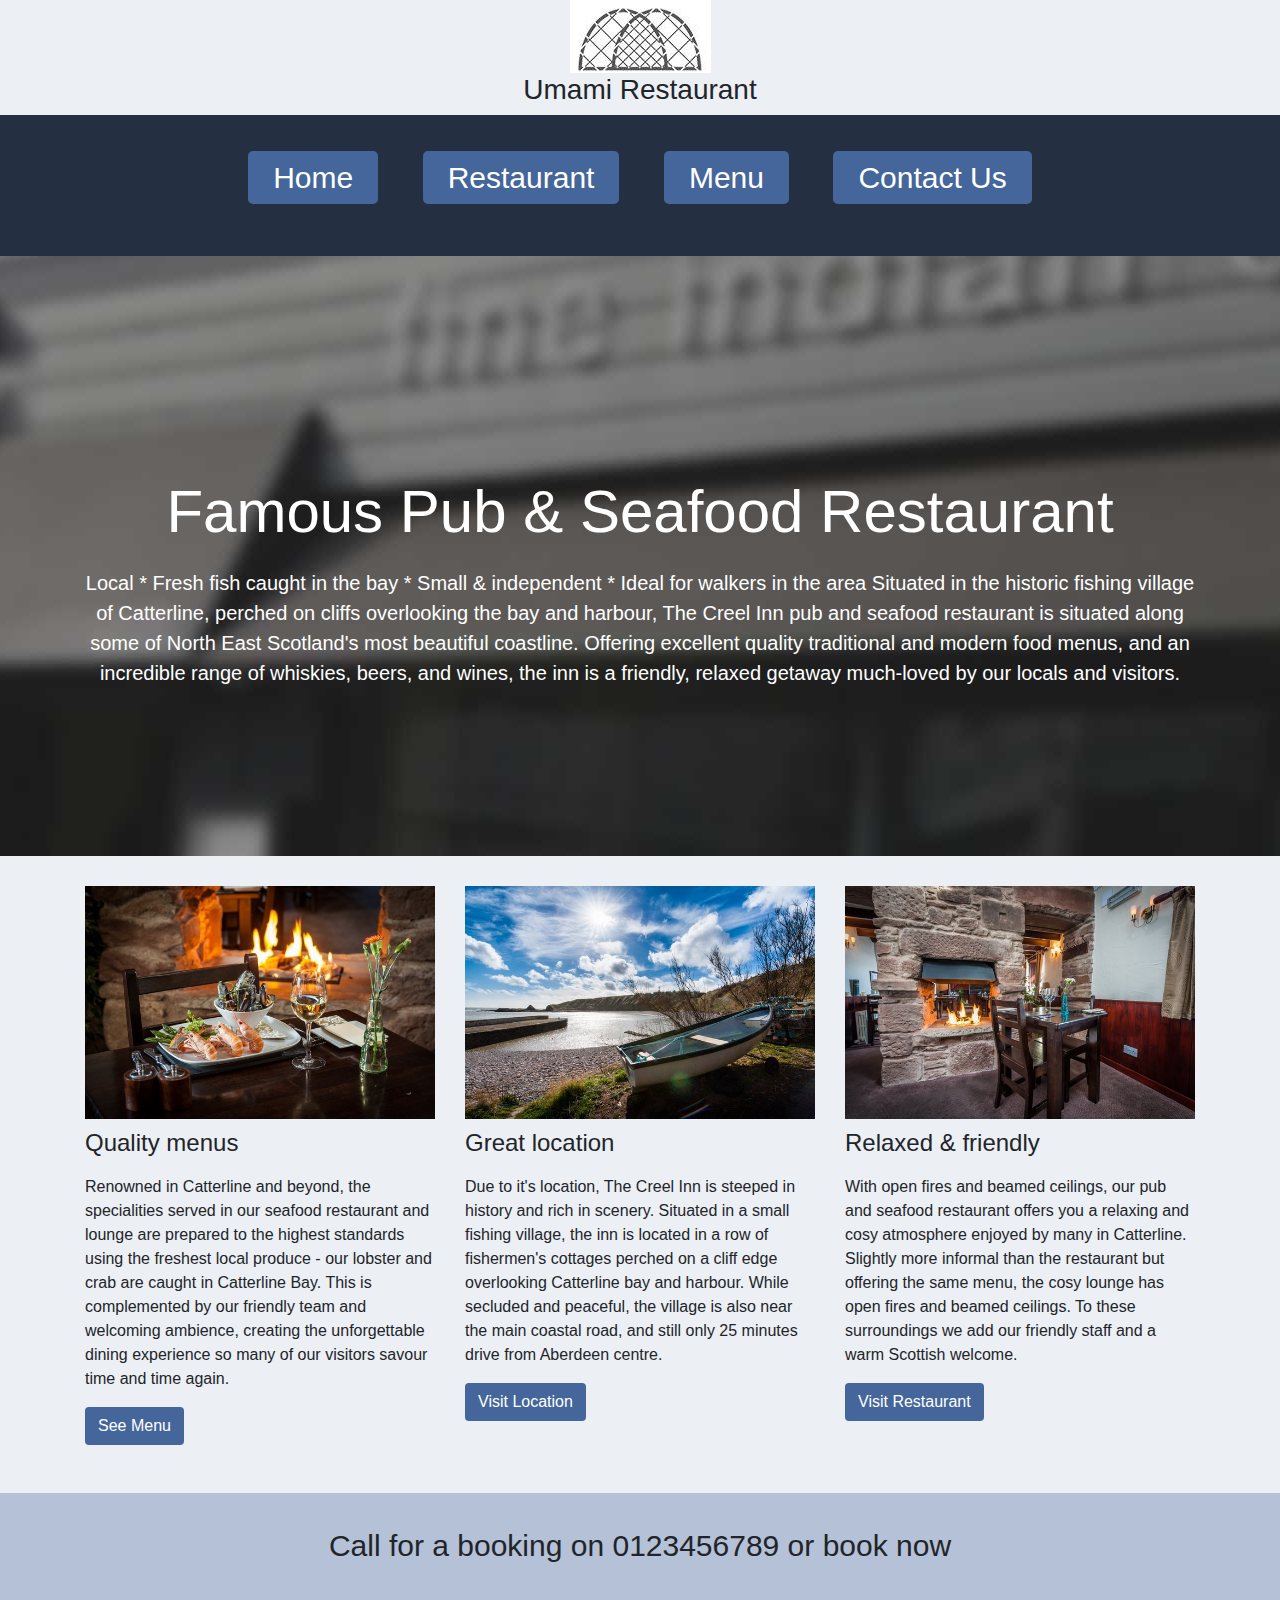
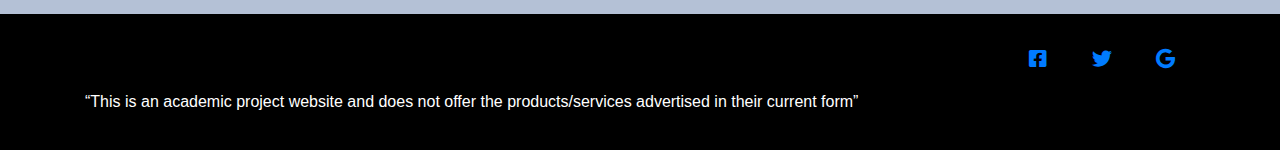
<file: index.html>
<!DOCTYPE html>
<html lang="en">
<html xmlns="http://www.w3.org/1999/xhtml" xml:lang="en" lang="en">


<head>
    <meta charset="UTF-8">
    <meta name="viewport" content="width=device-width, initial-scale=1.0">
    <meta http-equiv="X-UA-Compatible" content="ie=edge">
    <link rel="stylesheet" href="https://use.fontawesome.com/releases/v5.6.1/css/all.css">
        <!-- Bootstrap Core CSS don’t modify this link -->
    <link  rel="stylesheet" 	href="https://cdnjs.cloudflare.com/ajax/libs/twitter-bootstrap/4.1.3/css/bootstrap.css">
   <!-- Custom CSS don’t modify this link-->
    <link rel="stylesheet" href="YourStyle.css">
    <title>Umami Restaurant</title>
</head>

<body>
<!-- header  -->
    <header class="header">
        <div class="container">
            <img src="image/logo.jpg" alt="logo">
            <h3 class="heading-3">Umami Restaurant</h3>
        </div>
    </header>
<!-- end header -->

<!-- nav  -->
    <nav>
        <ul>
            <li><a href="index.html">Home</a></li>
            <li><a href="resturant.html">Restaurant</a></li>
            <li><a href="menu.html">Menu</a></li>
            <li><a href="contract.html">Contact Us</a></li>

        </ul>
    </nav>
<!-- end nav -->

<!-- hero area -->
    <div class="hero">
        <div class="container">
            <h1 class="heading-1">Famous Pub & Seafood Restaurant</h1>
            <p class="paragraph">Local * Fresh fish caught in the bay * Small & independent * Ideal for walkers in the
                area Situated in the historic fishing village of Catterline, perched on cliffs overlooking the bay and
                harbour, The Creel Inn pub and seafood restaurant is situated along some of North East Scotland's most
                beautiful coastline. Offering excellent quality traditional and modern food menus, and an incredible
                range of whiskies, beers, and wines, the inn is a friendly, relaxed getaway much-loved by our locals
                and visitors.</p>
        </div>
    </div>
<!-- end hero area -->

<!-- service -->
    <div class="service">
        <div class="container">
            <div class="row">
                <div class="col-md-4">
                    <img src="image/1.jpg" alt="service" class="img-fluid">
                    <h4 class="heading-4">Quality menus</h4>
                    <p class="paragraph">Renowned in Catterline and beyond, the specialities served in our seafood
                        restaurant and lounge are prepared to the highest standards using the freshest local produce -
                        our lobster and crab are caught in Catterline Bay. This is complemented by our friendly team
                        and welcoming ambience, creating the unforgettable dining experience so many of our visitors
                        savour time and time again.</p>
                    <a href="menu.html" class="btn">See Menu</a>
                </div>
                <div class="col-md-4">
                    <img src="image/2.jpg" alt="service" class="img-fluid">
                    <h4 class="heading-4">Great location</h4>
                    <p class="paragraph">Due to it's location, The Creel Inn is steeped in history and rich in scenery.
                        Situated in a small fishing village, the inn is located in a row of fishermen's cottages
                        perched on a cliff edge overlooking Catterline bay and harbour. While secluded and peaceful,
                        the village is also near the main coastal road, and still only 25 minutes drive from Aberdeen
                        centre.</p>
                    <a href="contract.html" class="btn">Visit Location</a>
                </div>
                <div class="col-md-4">
                    <img src="image/3.jpg" alt="service" class="img-fluid">
                    <h4 class="heading-4">Relaxed & friendly</h4>
                    <p class="paragraph">With open fires and beamed ceilings, our pub and seafood restaurant offers you
                        a relaxing and cosy atmosphere enjoyed by many in Catterline. Slightly more informal than the
                        restaurant but offering the same menu, the cosy lounge has open fires and beamed ceilings. To
                        these surroundings we add our friendly staff and a warm Scottish welcome.</p>
                    <a href="resturant.html" class="btn">Visit Restaurant</a>
                </div>
            </div>
        </div>
    </div>
    <!-- end service area -->

    <!-- call to action -->
    <div class="call mt-5">
        <div class="container">
            <p class="paragraph">Call for a booking on 0123456789 or book now</p>
        </div>
    </div>
<!-- end call to action -->

   <!-- footer area -->
    <footer>
        <div class="container">
            <ul class="social">
                <li><a href="#"><i class="fab fa-facebook-square"></i></a></li>
                <li><a href="#"><i class="fab fa-twitter"></i></a></li>
                <li><a href="#"><i class="fab fa-google"></i></a></li>
            </ul>
            <p class="paragraph">
                “This is an academic project website and does not offer the products/services advertised
                in their current form”
            </p>
        </div>
    </footer>
<!-- end footer -->


    <script src="https://cdnjs.cloudflare.com/ajax/libs/jquery/3.3.1/jquery.min.js"></script>
    <script src="https://cdnjs.cloudflare.com/ajax/libs/twitter-bootstrap/4.1.3/js/bootstrap.min.js"></script>
</body>

</html>
</file>
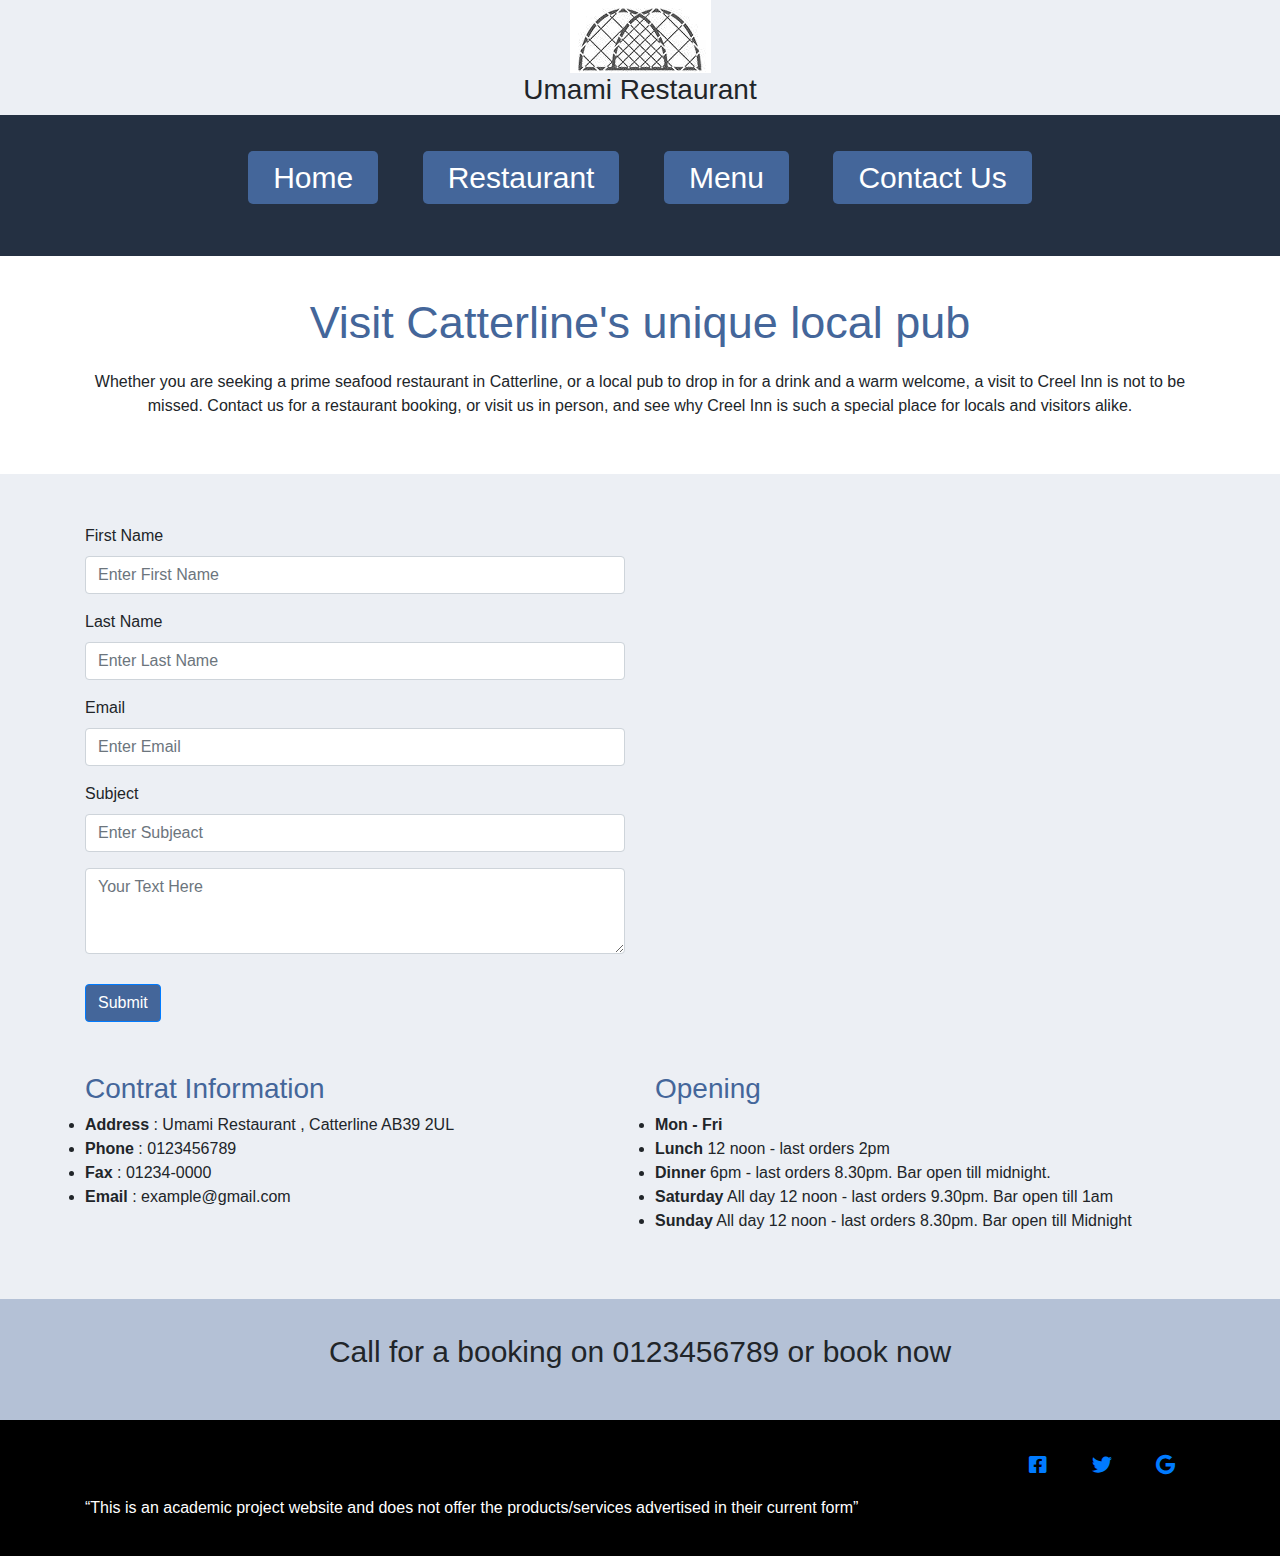
<file: contract.html>
<!DOCTYPE html>
<html lang="en">

<head>
    <meta charset="UTF-8">
    <meta name="viewport" content="width=device-width, initial-scale=1.0">
    <meta http-equiv="X-UA-Compatible" content="ie=edge">
    <link rel="stylesheet" href="https://use.fontawesome.com/releases/v5.6.1/css/all.css">
    <link rel="stylesheet" href="https://cdnjs.cloudflare.com/ajax/libs/twitter-bootstrap/4.1.3/css/bootstrap.css">
    <link rel="stylesheet" href="YourStyle.css">
    <title>Umami Restaurant</title>
</head>

<body>
    <!-- header  -->
    <header class="header">
        <div class="container">
            <img src="image/logo.jpg" alt="logo">
            <h3 class="heading-3">Umami Restaurant </h3>
        </div>
    </header>
    <!-- end header -->

    <!-- nav  -->
    <nav>
        <ul>
            <li><a href="index.html">Home</a></li>
            <li><a href="resturant.html">Restaurant</a></li>
            <li><a href="menu.html">Menu</a></li>
            <li><a href="contract.html">Contact Us</a></li>

        </ul>
    </nav>
    <!-- end nav -->

    <div class="page-header">
        <div class="container">
            <h2 class="heading-2">Visit Catterline's unique local pub</h2>
            <p class="paragraph">Whether you are seeking a prime seafood restaurant in Catterline, or a local pub to
                drop in for a drink and a warm welcome, a visit to Creel Inn is not to be missed. Contact us 
                for a restaurant booking, or visit us in person, and see why Creel Inn is such a special place
                for locals and visitors alike. </p>
        </div>
    </div>

    <div class="contract-area">
        <div class="container">
            <div class="row">
                <div class="col-md-6">
                    <form>
                        <div class="form-group">
                            <label for="">First Name</label>
                            <input type="test" class="form-control" placeholder="Enter First Name">
                        </div>

                        <div class="form-group">
                            <label for="">Last Name</label>
                            <input type="test" class="form-control" placeholder="Enter Last Name">
                        </div>
                        <div class="form-group">
                            <label for="">Email</label>
                            <input type="email" class="form-control" placeholder="Enter Email">
                        </div>
                        <div class="form-group">
                            <label for="">Subject</label>
                            <input type="test" class="form-control" placeholder="Enter Subjeact">
                        </div>
                        <textarea class="form-control" rows="3" placeholder="Your Text Here"></textarea>

                        <button type="submit" class="btn btn-primary">Submit</button>
                    </form>
                </div>

                <div class="col-md-6">
                    <iframe src="https://www.google.com/maps/embed?pb=!1m18!1m12!1m3!1d8716.767981576753!2d-2.2270347593919126!3d56.89409619398167!2m3!1f0!2f0!3f0!3m2!1i1024!2i768!4f13.1!3m3!1m2!1s0x48841e0264b3bbbb%3A0xc7970f69501b0568!2sCatterline%2C+Stonehaven+AB39+2UL%2C+UK!5e0!3m2!1sen!2sbd!4v1545386598641"
                        width="100%" height="450" frameborder="0" style="border:0" allowfullscreen></iframe>
                </div>
            </div>

            <div class="row">
                <div class="col-md-6">

                    <div class="contact-info">
                        <h3 class="heading-3">Contrat Information</h3>
                        <ul>
                            <li><strong> Address</strong> : Umami Restaurant , Catterline AB39 2UL</li>
                            <li><strong> Phone</strong> : 0123456789</li>
                            <li><strong> Fax</strong> : 01234-0000</li>
                            <li><strong> Email</strong> : example@gmail.com</li>
                        </ul>
                    </div>
                </div>
                <div class="col-md-6">
                    <div class="opening">
                        <h3 class="heading-3">Opening</h3>
                        <ul>
                            <li><strong>Mon - Fri</strong></li>
                            <li><strong> Lunch</strong> 12 noon - last orders 2pm</li>
                            <li><strong> Dinner</strong> 6pm - last orders 8.30pm. Bar open till midnight.</li>
                            <li><strong> Saturday</strong> All day 12 noon - last orders 9.30pm. Bar open till 1am</li>
                            <li><strong>Sunday</strong> All day 12 noon - last orders 8.30pm. Bar open till Midnight</li>
                        </ul>
                    </div>
                </div>
            </div>

        </div>
    </div>


    <div class="call">
        <div class="container">
            <p class="paragraph">Call for a booking on 0123456789 or book now</p>
        </div>
    </div>

   <!-- footer area -->
   <footer>
        <div class="container">
            <ul class="social">
                <li><a href="#"><i class="fab fa-facebook-square"></i></a></li>
                <li><a href="#"><i class="fab fa-twitter"></i></a></li>
                <li><a href="#"><i class="fab fa-google"></i></a></li>
            </ul>
            <p class="paragraph">
                “This is an academic project website and does not offer the products/services advertised
                in their current form”
            </p>
        </div>
    </footer>
<!-- end footer -->


    <script src="https://cdnjs.cloudflare.com/ajax/libs/jquery/3.3.1/jquery.min.js"></script>
    <script src="https://cdnjs.cloudflare.com/ajax/libs/twitter-bootstrap/4.1.3/js/bootstrap.min.js"></script>
</body>

</html>
</file>
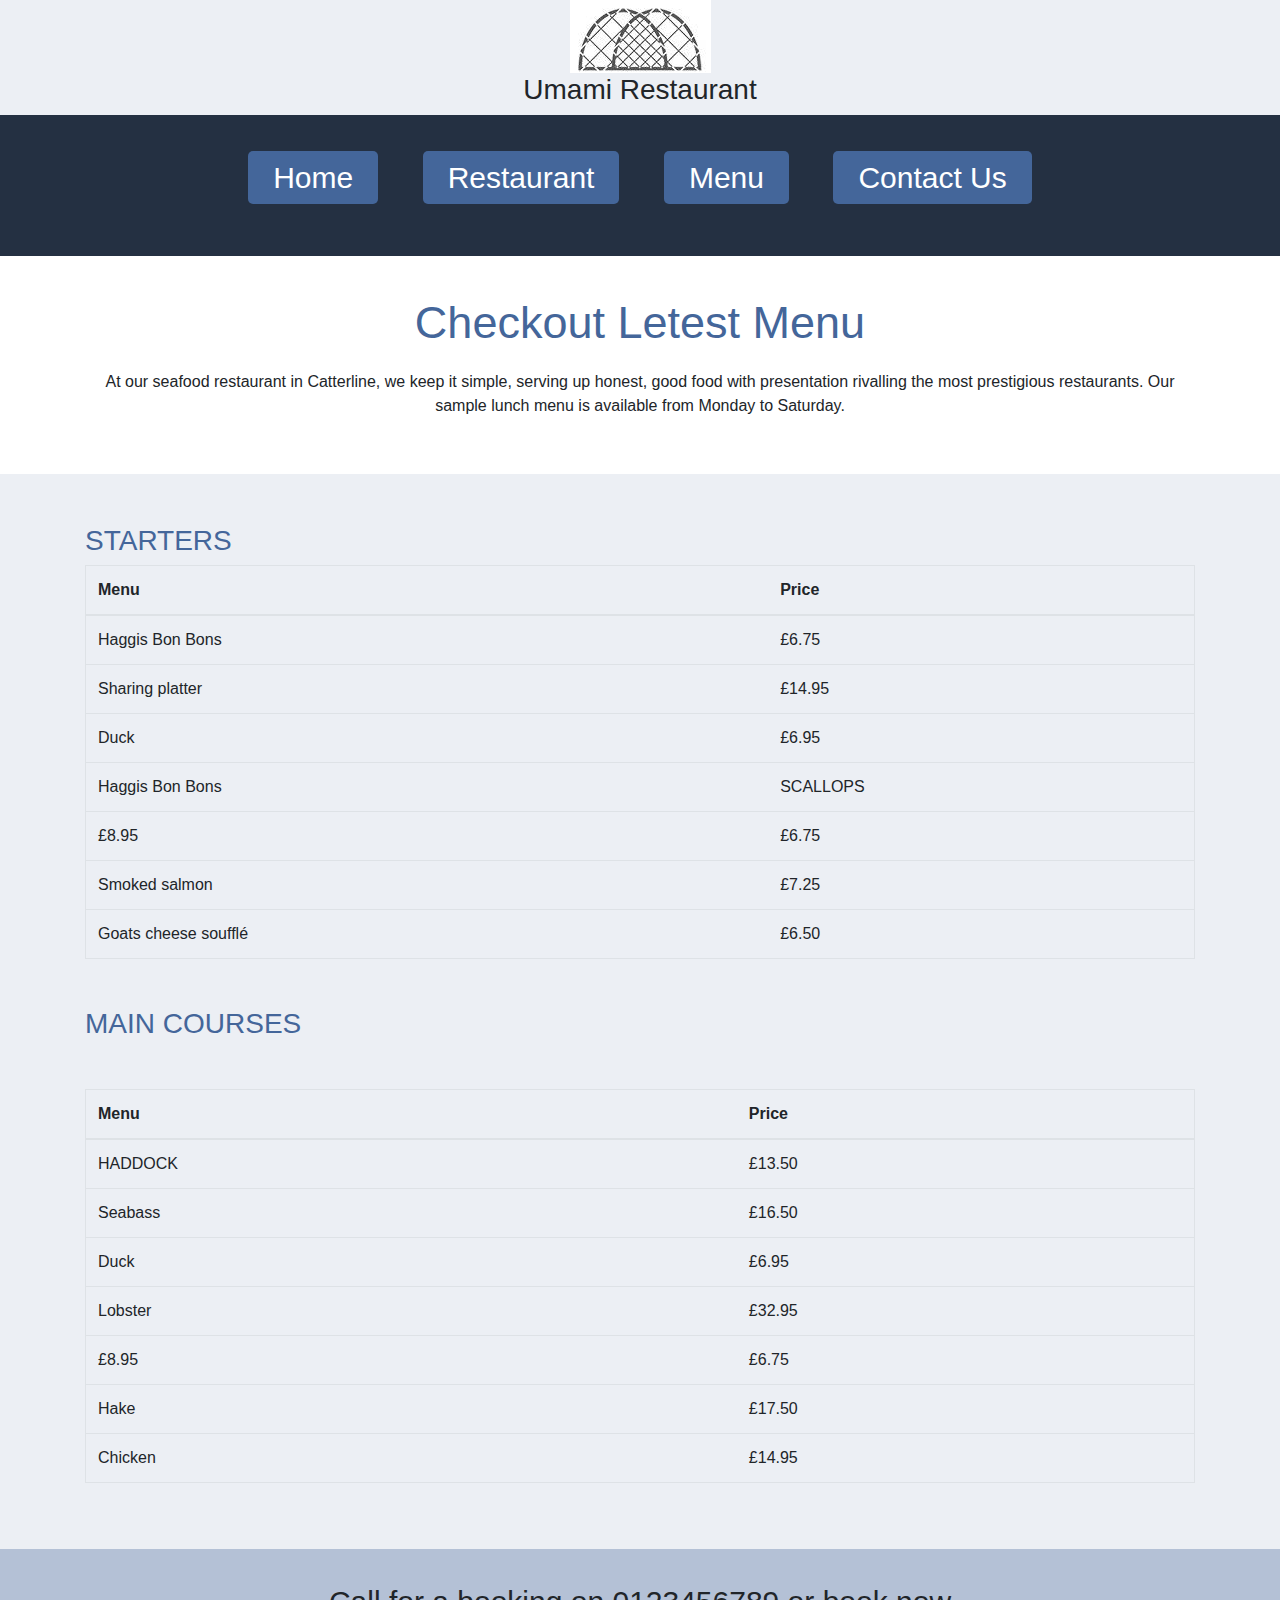
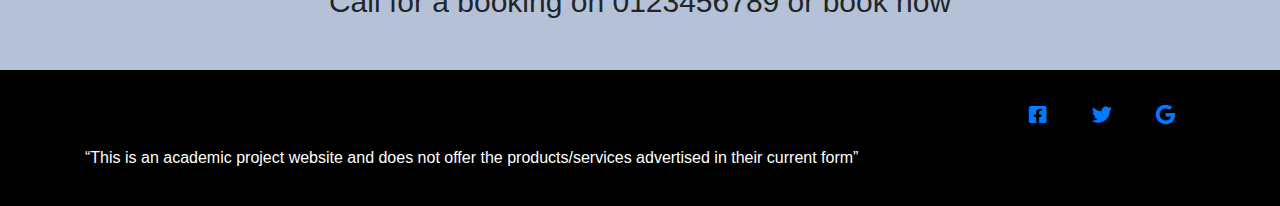
<file: menu.html>
<!DOCTYPE html>
<html lang="en">

<head>
    <meta charset="UTF-8">
    <meta name="viewport" content="width=device-width, initial-scale=1.0">
    <meta http-equiv="X-UA-Compatible" content="ie=edge">
    <link rel="stylesheet" href="https://use.fontawesome.com/releases/v5.6.1/css/all.css">
    <link rel="stylesheet" href="https://cdnjs.cloudflare.com/ajax/libs/twitter-bootstrap/4.1.3/css/bootstrap.css">
    <link rel="stylesheet" href="YourStyle.css">
    <title>Umami Restaurant </title>
</head>

<body>
    <!-- header  -->
    <header class="header">
        <div class="container">
            <img src="image/logo.jpg" alt="logo">
            <h3 class="heading-3">Umami Restaurant </h3>
        </div>
    </header>
    <!-- end header -->

    <!-- nav  -->
    <nav>
        <ul>
            <li><a href="index.html">Home</a></li>
            <li><a href="resturant.html">Restaurant</a></li>
            <li><a href="menu.html">Menu</a></li>
            <li><a href="contract.html">Contact Us</a></li>

        </ul>
    </nav>
    <!-- end nav -->

    <div class="page-header">
      <div class="container">
        <h2 class="heading-2">Checkout Letest Menu</h2>
        <p class="paragraph">At our seafood restaurant in Catterline, we keep it simple, serving up honest, good food with presentation rivalling the most prestigious restaurants. Our sample lunch menu is available from Monday to Saturday.</p>
      </div>
    </div>
    <div class="menu-area">
       <div class="container">
         <h3 class="heading-3">STARTERS</h3>
        <table class="table">
          <thead>
            <tr>
              <th scope="col">Menu</th>
              <th scope="col">Price</th>
            </tr>
          </thead>
          <tbody>
              <tr>
                <td>Haggis Bon Bons</td>
                <td>£6.75</td>
              </tr>
              <tr>
                <td>Sharing platter</td>
                <td>£14.95</td>
              </tr>
              <tr>
                <td>Duck</td>
                <td>£6.95</td>
              </tr>
              <tr>
                <td>Haggis Bon Bons</td>
                <td>SCALLOPS</td>
              </tr>
              <tr>
                <td>£8.95</td>
                <td>£6.75</td>
              </tr>
              <tr>
                <td>Smoked salmon</td>
                <td>£7.25</td>
              </tr>
              <tr>
                <td>Goats cheese soufflé</td>
                <td>£6.50</td>
              </tr>
          </tbody>
        </table>

      <h3 class="heading-3 my-5">MAIN COURSES</h3>
        <table class="table">
            <thead>
              <tr>
                <th scope="col">Menu</th>
                <th scope="col">Price</th>
              </tr>
            </thead>
            <tbody>
                <tr>
                  <td>HADDOCK</td>
                  <td>£13.50</td>
                </tr>
                <tr>
                  <td>Seabass</td>
                  <td>£16.50</td>
                </tr>
                <tr>
                  <td>Duck</td>
                  <td>£6.95</td>
                </tr>
                <tr>
                  <td>Lobster</td>
                  <td>£32.95</td>
                </tr>
                <tr>
                  <td>£8.95</td>
                  <td>£6.75</td>
                </tr>
                <tr>
                  <td>Hake</td>
                  <td>£17.50</td>
                </tr>
                <tr>
                  <td>Chicken</td>
                  <td>£14.95</td>
                </tr>
            </tbody>
          </table>

       </div>
    </div>

    <div class="call">
        <div class="container">
            <p class="paragraph">Call for a booking on 0123456789 or book now</p>
        </div>
    </div>

   <!-- footer area -->
   <footer>
      <div class="container">
          <ul class="social">
              <li><a href="#"><i class="fab fa-facebook-square"></i></a></li>
              <li><a href="#"><i class="fab fa-twitter"></i></a></li>
              <li><a href="#"><i class="fab fa-google"></i></a></li>
          </ul>
          <p class="paragraph">
              “This is an academic project website and does not offer the products/services advertised
              in their current form”
          </p>
      </div>
  </footer>
<!-- end footer -->


  <script src="https://cdnjs.cloudflare.com/ajax/libs/jquery/3.3.1/jquery.min.js"></script>
  <script src="https://cdnjs.cloudflare.com/ajax/libs/twitter-bootstrap/4.1.3/js/bootstrap.min.js"></script>
</body>

</html>
</file>
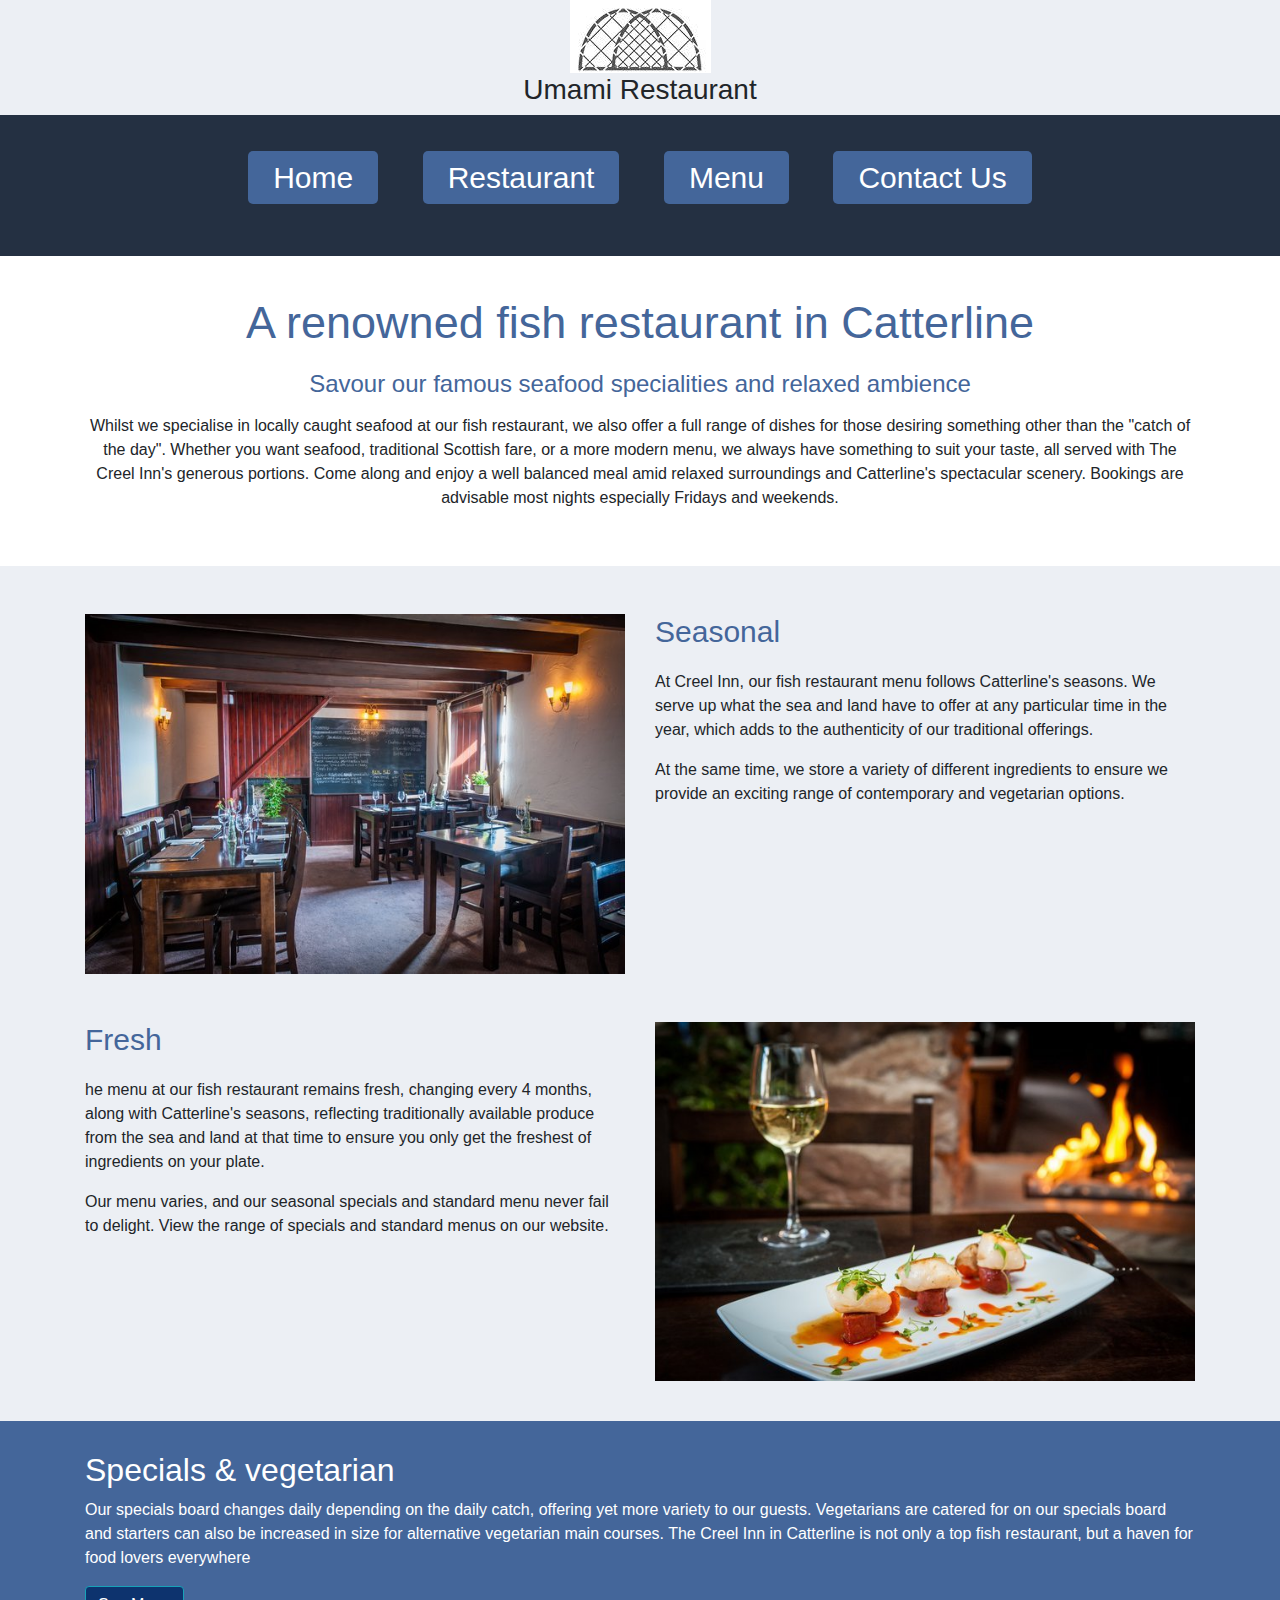
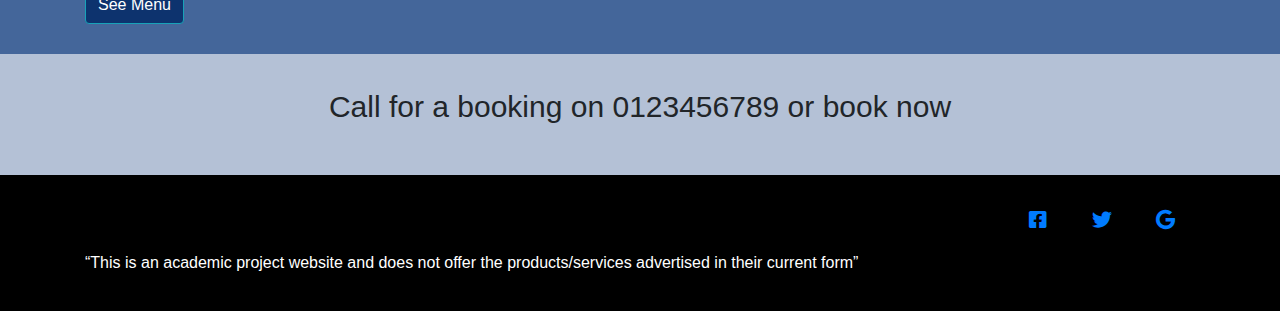
<file: resturant.html>
<!DOCTYPE html>
<html lang="en">

<head>
    <meta charset="UTF-8">
    <meta name="viewport" content="width=device-width, initial-scale=1.0">
    <meta http-equiv="X-UA-Compatible" content="ie=edge">
    <link rel="stylesheet" href="https://use.fontawesome.com/releases/v5.6.1/css/all.css">
    <link rel="stylesheet" href="https://cdnjs.cloudflare.com/ajax/libs/twitter-bootstrap/4.1.3/css/bootstrap.css">
    <link rel="stylesheet" href="YourStyle.css">
    <title>Umami Restaurant</title>
</head>

<body>
    <!-- header  -->
    <header class="header">
        <div class="container">
            <img src="image/logo.jpg" alt="logo">
            <h3 class="heading-3">Umami Restaurant</h3>
        </div>
    </header>
    <!-- end header -->

    <!-- nav  -->
    <nav>
        <ul>
            <li><a href="index.html">Home</a></li>
            <li><a href="resturant.html">Restaurant</a></li>
            <li><a href="menu.html">Menu</a></li>
            <li><a href="contract.html">Contact Us</a></li>

        </ul>
    </nav>
    <!-- end nav -->

    <!-- page header -->
    <div class="page-header">
        <div class="container">
            <h2 class="heading-2">A renowned fish restaurant in Catterline</h2>
            <h4 class="heading-4 my-3">Savour our famous seafood specialities and relaxed ambience</h4>
            <p class="paragraph">
                Whilst we specialise in locally caught seafood at our fish restaurant, we also offer a full range of
                dishes for those desiring something other than the "catch of the day". Whether you want seafood,
                traditional Scottish fare, or a more modern menu, we always have something to suit your taste, all
                served with The Creel Inn's generous portions. Come along and enjoy a well balanced meal amid relaxed
                surroundings and Catterline's spectacular scenery.
                Bookings are advisable most nights especially Fridays and weekends.</p>
        </div>
    </div>
    <!-- end page header -->


    <div class="resturent">
        <div class="container mt-5">
            <div class="row">
                <div class="col-md-6">
                    <img src="image/res-1.jpg" alt="res" class="img-fluid">
                </div>
                <div class="col-md-6">
                    <h3 class="heading-3">Seasonal</h3>
                    <p class="paragraph">At Creel Inn, our fish restaurant menu follows Catterline's seasons. We serve up what the sea and land have to offer at any particular time in the year, which adds to the authenticity of our traditional offerings.</p>

                    <p class="paragraph">At the same time, we store a variety of different ingredients to ensure we provide an exciting range of contemporary and vegetarian options.</p>
                </div>
            </div>

            <div class="row mt-5">
                <div class="col-md-6">
                    <h3 class="heading-3">Fresh</h3>
                    <p class="paragraph">he menu at our fish restaurant remains fresh, changing every 4 months, along with Catterline's seasons, reflecting traditionally available produce from the sea and land at that time to ensure you only get the freshest of ingredients on your plate. </p>
                      <p class="paragraph"> Our menu varies, and our seasonal specials and standard menu never fail to delight. View the range of specials and standard menus on our website.</p>
                </div>
                <div class="col-md-6">
                    <img src="image/res-2.jpg" alt="res" class="img-fluid">
                </div>
            </div>
        </div>
    </div>

    <div class="special">
        <div class="container">
            <h2 class="heading-2">Specials & vegetarian</h2>
            <p class="paragraph">Our specials board changes daily depending on the daily catch, offering yet more
                variety to our guests.
                Vegetarians are catered for on our specials board and starters can also be increased in size for
                alternative vegetarian main courses. The Creel Inn in Catterline is not only a top fish restaurant, but
                a haven for food lovers everywhere</p>

            <a href="menu.html" class="btn btn-info">See Menu</a>
        </div>
    </div>


    <div class="call">
        <div class="container">
            <p class="paragraph">Call for a booking on 0123456789 or book now</p>
        </div>
    </div>


   <!-- footer area -->
    <footer>
        <div class="container">
            <ul class="social">
                <li><a href="#"><i class="fab fa-facebook-square"></i></a></li>
                <li><a href="#"><i class="fab fa-twitter"></i></a></li>
                <li><a href="#"><i class="fab fa-google"></i></a></li>
            </ul>
            <p class="paragraph">
                “This is an academic project website and does not offer the products/services advertised
                in their current form”
            </p>
        </div>
    </footer>
<!-- end footer -->


    <script src="https://cdnjs.cloudflare.com/ajax/libs/jquery/3.3.1/jquery.min.js"></script>
    <script src="https://cdnjs.cloudflare.com/ajax/libs/twitter-bootstrap/4.1.3/js/bootstrap.min.js"></script>
</body>

</html>
</file>
<file: YourStyle.css>
/*Remove Default Style*/
* {
    margin: 0px;
    padding: 0px;
}

/* Body style*/
body {
    font-size: 16px;
    background: #eceff4;
}

/* btn style*/
.btn {
    background: #44669a;
    color: #fff;
}

/* header area*/

.header {
    text-align: center;
}
/* nav area*/
nav {
    padding: 30px;
    text-align: center;
    background: #243042;
}


nav ul li {
    display: inline-block;
    padding: 10px 20px;
    font-size: 30px;
}

nav ul li a {
    color: #fff;
    background: #44669a;
    padding: 10px 25px;
    border-radius: 5px;
    text-decoration: none;
}

nav ul li a:hover {
    color: #fff;
}

.hero {
    background: url(image/bg.jpg) no-repeat;
    height: 600px;
    background-position: center center;
    text-align: center;
}

.hero h1 {
    color: #fff;
    font-size: 60px;
    padding-top: 220px;
}

.hero p {
    font-size: 20px;
    color: #fff;
    margin-top: 20px;
}

.service {
    margin-top: 30px;
}


.call {
    padding: 30px 0px;
    text-align: center;
    font-size: 30px;
    background: #b4c1d6;
}


.social {
    list-style: none;
    float: right;
}

.social li {
    display: inline-block;
    margin-left: auto;
    font-size: 20px;
    padding: 0px 20px;

}

footer .paragraph {
    clear: both;
    color: #fff;
}

.service h4 {
    padding: 10px 0px;
}

footer {
    background: #000;
    padding: 30px 0px 20px 0px;
}


.page-header {
    background: #fff;
    padding: 40px 0px;
    text-align: center;
}

.page-header h2 {
    margin-bottom: 20px;
    font-size: 45px;
    color: #44669a;
}

.page-header h4 {
    color: #44669a;
}


.resturent h3 {
    font-size: 30px;
    margin-bottom: 20px;
    color: #44669a;
}

.special {
    background: #44669a;
    padding: 30px 0px;
    color: #fff;
    margin-top: 40px;
}

.special .btn {
    background: #0d336e;
}

.menu-area {
    padding: 50px 0px;
}

.menu-area  h3 {
    color: #44669a;
}

.contract-area h3 {
    color: #44669a;
}

.menu-area table {
    border:1px solid #dee2e6;
}

.contract-area {
    padding: 50px;
}

.contract-area  .btn {
 margin-top: 30px;
}

.contact-info, .opening {
    margin-top: 50px;
   
}

a:hover {
    color: #fff;
}
</file>
